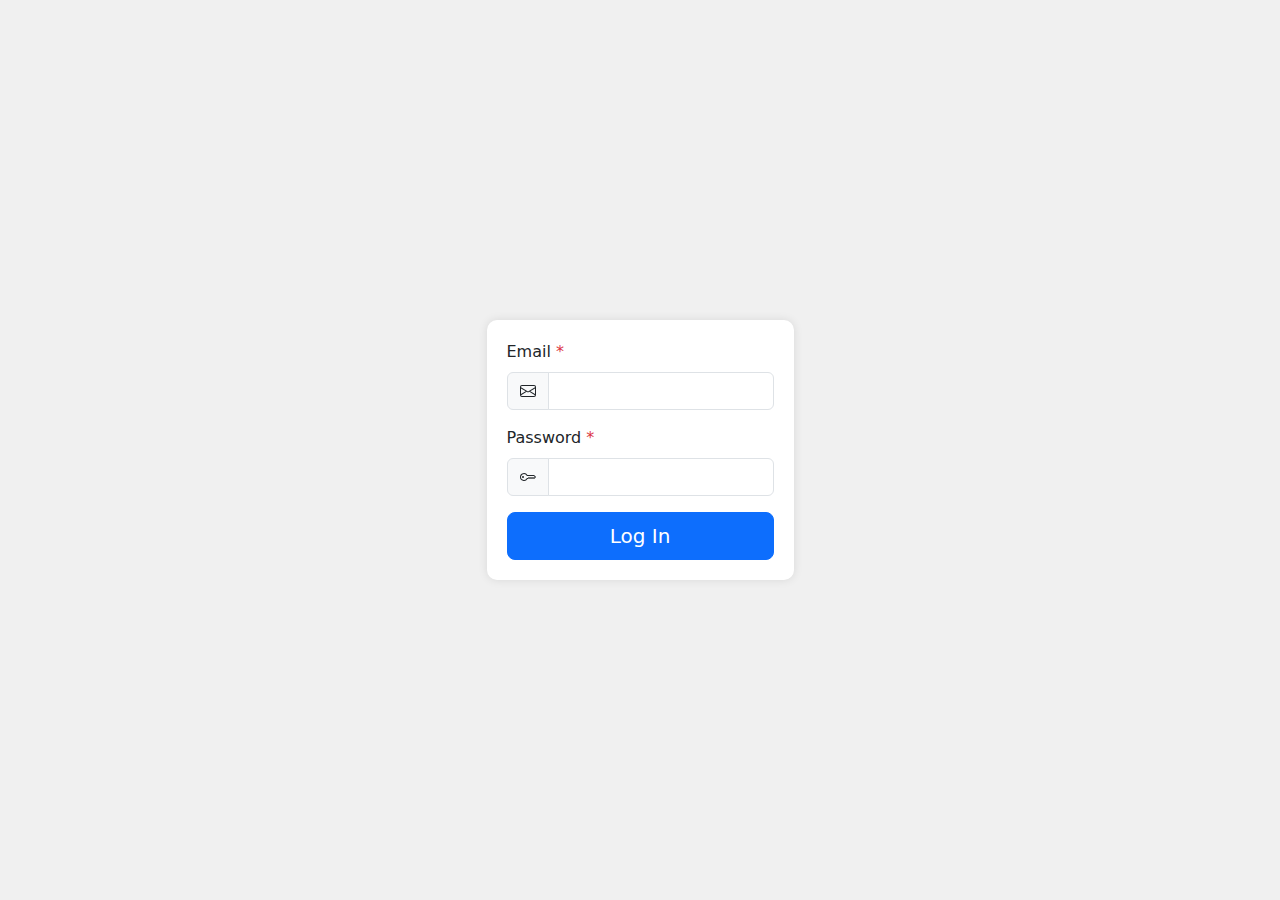
<file: hotel/hotel_app/templates/admin.html>
<!DOCTYPE html>
<html>
<head>
    <link rel="stylesheet" href="https://unpkg.com/bootstrap@5.3.3/dist/css/bootstrap.min.css">
    <style>
        body, html {
            height: 100%;
            margin: 0;
            display: flex;
            justify-content: center;
            align-items: center;
            background-color: #f0f0f0;
        }
        .form-container {
            max-width: 500px;
            width: 100%;
            padding: 20px;
            background-color: white;
            border-radius: 10px;
            box-shadow: 0 0 10px rgba(0, 0, 0, 0.1);
        }
    </style>
</head>
<body>
    <div class="form-container">
        <form action="#!">
            <div class="mb-3">
                <label for="email" class="form-label">Email <span class="text-danger">*</span></label>
                <div class="input-group">
                    <span class="input-group-text">
                        <svg xmlns="http://www.w3.org/2000/svg" width="16" height="16" fill="currentColor" class="bi bi-envelope" viewBox="0 0 16 16">
                            <path d="M0 4a2 2 0 0 1 2-2h12a2 2 0 0 1 2 2v8a2 2 0 0 1-2 2H2a2 2 0 0 1-2-2V4Zm2-1a1 1 0 0 0-1 1v.217l7 4.2 7-4.2V4a1 1 0 0 0-1-1H2Zm13 2.383-4.708 2.825L15 11.105V5.383Zm-.034 6.876-5.64-3.471L8 9.583l-1.326-.795-5.64 3.47A1 1 0 0 0 2 13h12a1 1 0 0 0 .966-.741ZM1 11.105l4.708-2.897L1 5.383v5.722Z" />
                        </svg>
                    </span>
                    <input type="email" class="form-control" name="email" id="email" required>
                </div>
            </div>
            <div class="mb-3">
                <label for="password" class="form-label">Password <span class="text-danger">*</span></label>
                <div class="input-group">
                    <span class="input-group-text">
                        <svg xmlns="http://www.w3.org/2000/svg" width="16" height="16" fill="currentColor" class="bi bi-key" viewBox="0 0 16 16">
                            <path d="M0 8a4 4 0 0 1 7.465-2H14a.5.5 0 0 1 .354.146l1.5 1.5a.5.5 0 0 1 0 .708l-1.5 1.5a.5.5 0 0 1-.708 0L13 9.207l-.646.647a.5.5 0 0 1-.708 0L11 9.207l-.646.647a.5.5 0 0 1-.708 0L9 9.207l-.646.647A.5.5 0 0 1 8 10h-.535A4 4 0 0 1 0 8zm4-3a3 3 0 1 0 2.712 4.285A.5.5 0 0 1 7.163 9h.63l.853-.854a.5.5 0 0 1 .708 0l.646.647.646-.647a.5.5 0 0 1 .708 0l.646.647.646-.647a.5.5 0 0 1 .708 0l.646.647.793-.793-1-1h-6.63a.5.5 0 0 1-.451-.285A3 3 0 0 0 4 5z" />
                            <path d="M4 8a1 1 0 1 1-2 0 1 1 0 0 1 2 0z" />
                        </svg>
                    </span>
                    <input type="password" class="form-control" name="password" id="password" required>
                </div>
            </div>
            <div class="d-grid">
                <button class="btn btn-primary btn-lg" type="submit">Log In</button>
            </div>
        </form>
    </div>
</body>
</html>
</file>
